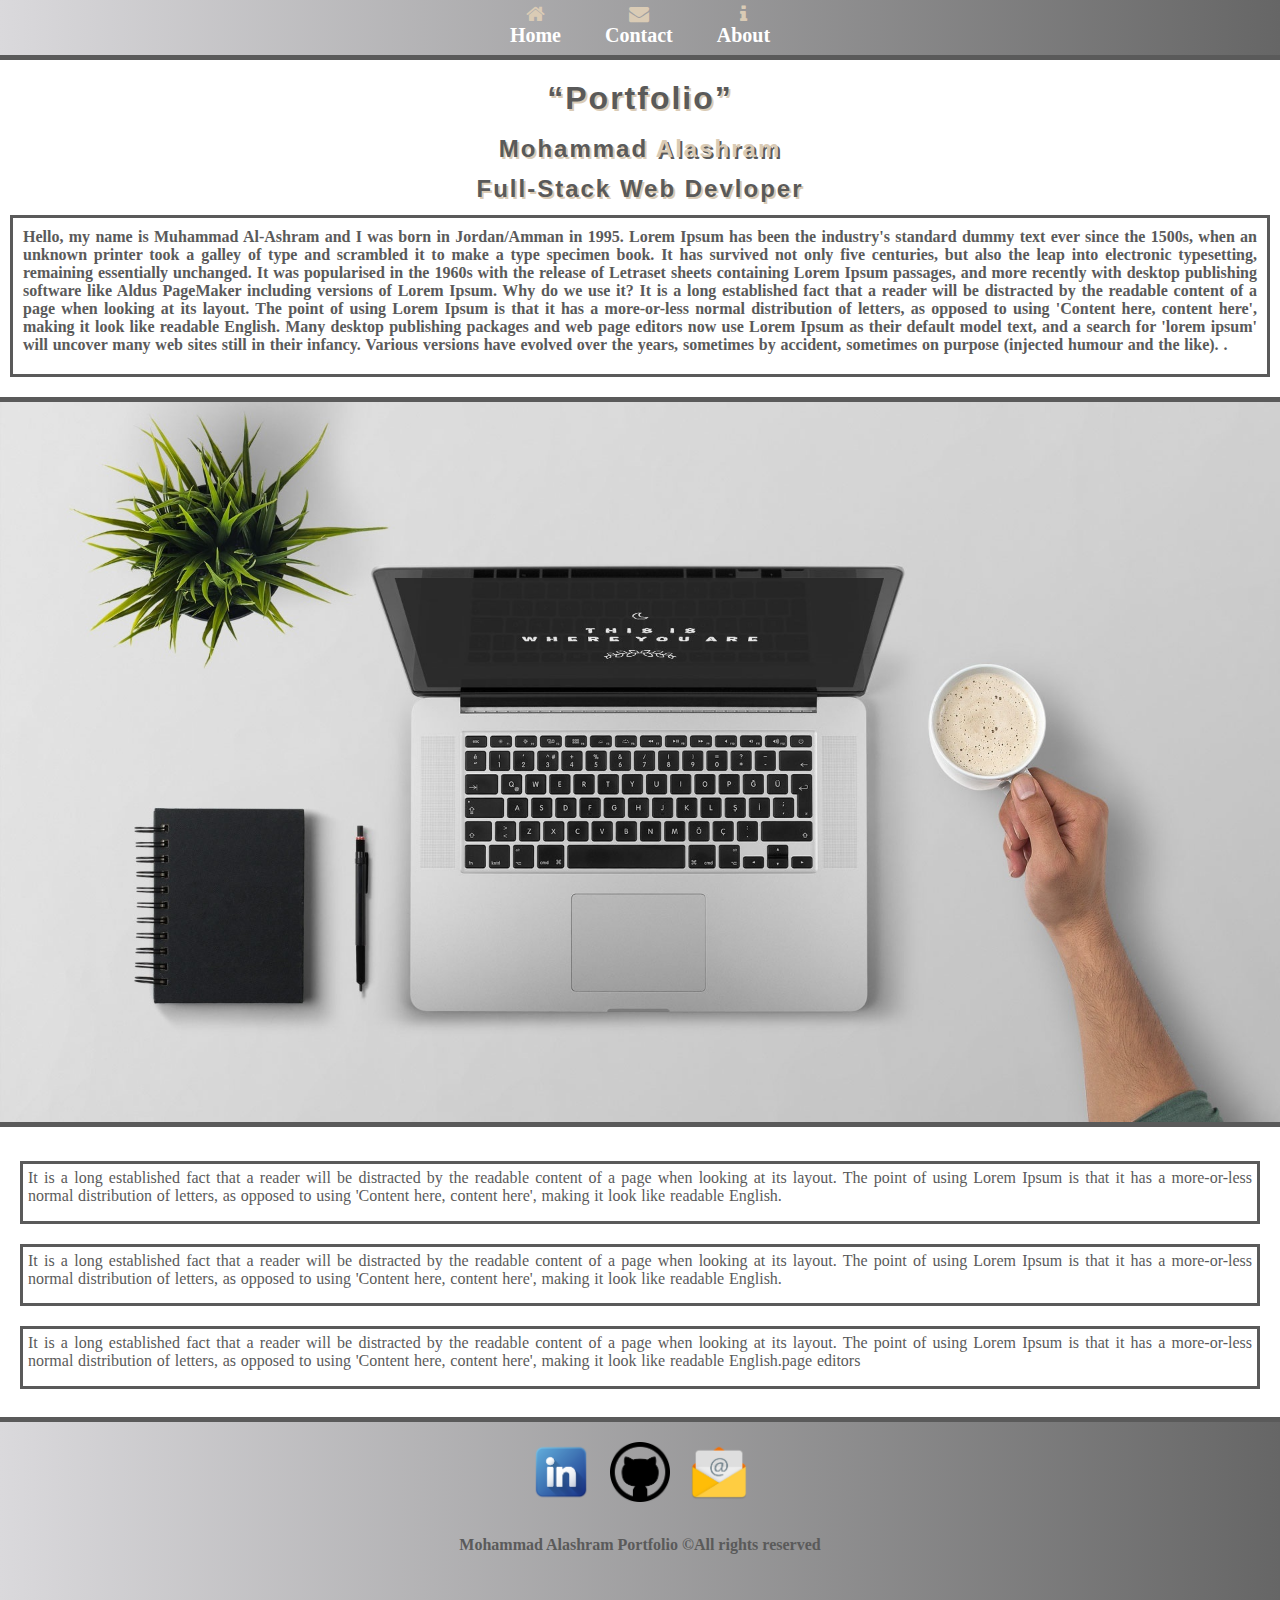
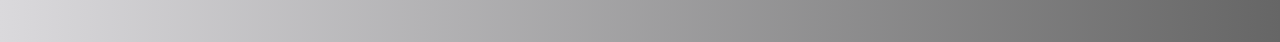
<file: project1-My portfolio/Code/index.html>
<!DOCTYPE html>
<html>
<html lang="en">

<head>
	<!-- Required meta tags -->
	<meta charset="utf-8">
	<meta name="viewport" content="width=device-width, initial-scale=1">

    <!-- External CSS -->
	<link rel="stylesheet" type="text/css" href="css/style.css">

    <!-- title -->
	<title>Portfolio | Mohammad Alashram</title>

	<!-- Logo -->
	<link rel="icon" type="image/png" href="images/logo.png">

    <!-- CEO -->
    <meta property="og:title" content="Portfolio | Mohammad Alashram">
    <meta property="og:locale" content="en_US">
	<meta name="description" content="Full-stack web developer, Back-end Developer, Front-end Developer">
	<meta property="og:description" content="Full-stack web developer,Back-end Developer, Front-end Developer">
	<meta name="keywords" content="HTML, CSS, JavaScript, Bootstrap, Ubuntu, linux, Web Developer,">
	<meta name="author" content="Mohammad Alashram">
	<meta http-equiv="refresh" content="30">

	<!-- Add icon library -->
	<link rel="stylesheet" href="http://cdnjs.cloudflare.com/ajax/libs/font-awesome/4.4.0/css/font-awesome.min.css">

	<!-- Add Font library -->
	<link href="dauphin/Dauphin.ttf" rel="stylesheet" type="text/css"/>
</head>

<!--////////////////////////////////////////--Start Body--//////////////////////////////////////// -->
<body>

<!-- navbar start -->
<div>
	<nav class="NavHeader">
		<ul id="first-ul-navbar">
			<a href="index.html"><i class="fa fa-home"></i>Home</a>
			<a href="contact.html"><i class="fa fa-envelope"></i>Contact</a>
			<a href="about.html"><i class="fa fa-info"></i>About</a>
		</ul>
	</nav>
</div>
<!-- navbar end -->

<!-- header start -->
<div id="h1-title">
	<h1><span>&#8220;</span>Portfolio<span>&#8221;</span></h1>
	<h2>Mohammad <span id="familyname">Alashram</span></h2>
	<h2>Full-Stack Web Devloper</h2>
	<h4>Hello, my name is Muhammad Al-Ashram and I was born in Jordan/Amman in 1995. Lorem Ipsum has been the industry's standard dummy text ever since the 1500s, when an unknown printer took a galley of type and scrambled it to make a type specimen book. It has survived not only five centuries, but also the leap into electronic typesetting, remaining essentially unchanged. It was popularised in the 1960s with the release of Letraset sheets containing Lorem Ipsum passages, and more recently with desktop publishing software like Aldus PageMaker including versions of Lorem Ipsum.
	Why do we use it?
	It is a long established fact that a reader will be distracted by the readable content of a page when looking at its layout. The point of using Lorem Ipsum is that it has a more-or-less normal distribution of letters, as opposed to using 'Content here, content here', making it look like readable English. Many desktop publishing packages and web page editors now use Lorem Ipsum as their default model text, and a search for 'lorem ipsum' will uncover many web sites still in their infancy. Various versions have evolved over the years, sometimes by accident, sometimes on purpose (injected humour and the like).
	.</h4>
</div>
<!-- header end -->


<!-- article start -->
<div>
<img id="img-laptop" src="images/laptop.jpg" alt="laptop image">
</div>
<div class="article123">
	<article class="art1">
		It is a long established fact that a reader will be distracted by the readable content of a page when looking at its layout. The point of using Lorem Ipsum is that it has a more-or-less normal distribution of letters, as opposed to using 'Content here, content here', making it look like readable English.
	</article>
	<article class="art2">
		It is a long established fact that a reader will be distracted by the readable content of a page when looking at its layout. The point of using Lorem Ipsum is that it has a more-or-less normal distribution of letters, as opposed to using 'Content here, content here', making it look like readable English.
	</article>
	<article class="art3">
		It is a long established fact that a reader will be distracted by the readable content of a page when looking at its layout. The point of using Lorem Ipsum is that it has a more-or-less normal distribution of letters, as opposed to using 'Content here, content here', making it look like readable English.page editors 
	</article>
</div>
<!-- article end -->

<!-- footer start -->
<footer>
	<div class="mymedia">
		<a id="icons" href="https://www.linkedin.com/in/mohammad-alashram/"><img src="images/linkedin.png"></a>
		<a id="icons" href="https://github.com/MohammadAlashram"><img src="images/github.png"></a>
		<a id="icons" href="mailto:mohammad.alashram.ma@gmail.com"><img src="images/gmail.png"></a>
	</div>
	<p id="copyright">Mohammad Alashram Portfolio &copy;All rights reserved</p>
</footer>
<!-- footer end -->


    <!-- Optional JavaScript -->
    <!-- jQuery first, then Popper.js, then Bootstrap JS -->
    <script src="https://code.jquery.com/jquery-3.5.1.slim.min.js" integrity="sha384-DfXdz2htPH0lsSSs5nCTpuj/zy4C+OGpamoFVy38MVBnE+IbbVYUew+OrCXaRkfj" crossorigin="anonymous"></script>
    <script src="https://cdn.jsdelivr.net/npm/popper.js@1.16.1/dist/umd/popper.min.js" integrity="sha384-9/reFTGAW83EW2RDu2S0VKaIzap3H66lZH81PoYlFhbGU+6BZp6G7niu735Sk7lN" crossorigin="anonymous"></script>
    <script src="https://stackpath.bootstrapcdn.com/bootstrap/4.5.2/js/bootstrap.min.js" integrity="sha384-B4gt1jrGC7Jh4AgTPSdUtOBvfO8shuf57BaghqFfPlYxofvL8/KUEfYiJOMMV+rV" crossorigin="anonymous"></script>
</body>

<!--////////////////////////////////////////--End Body--//////////////////////////////////////// -->

</html>
</file>
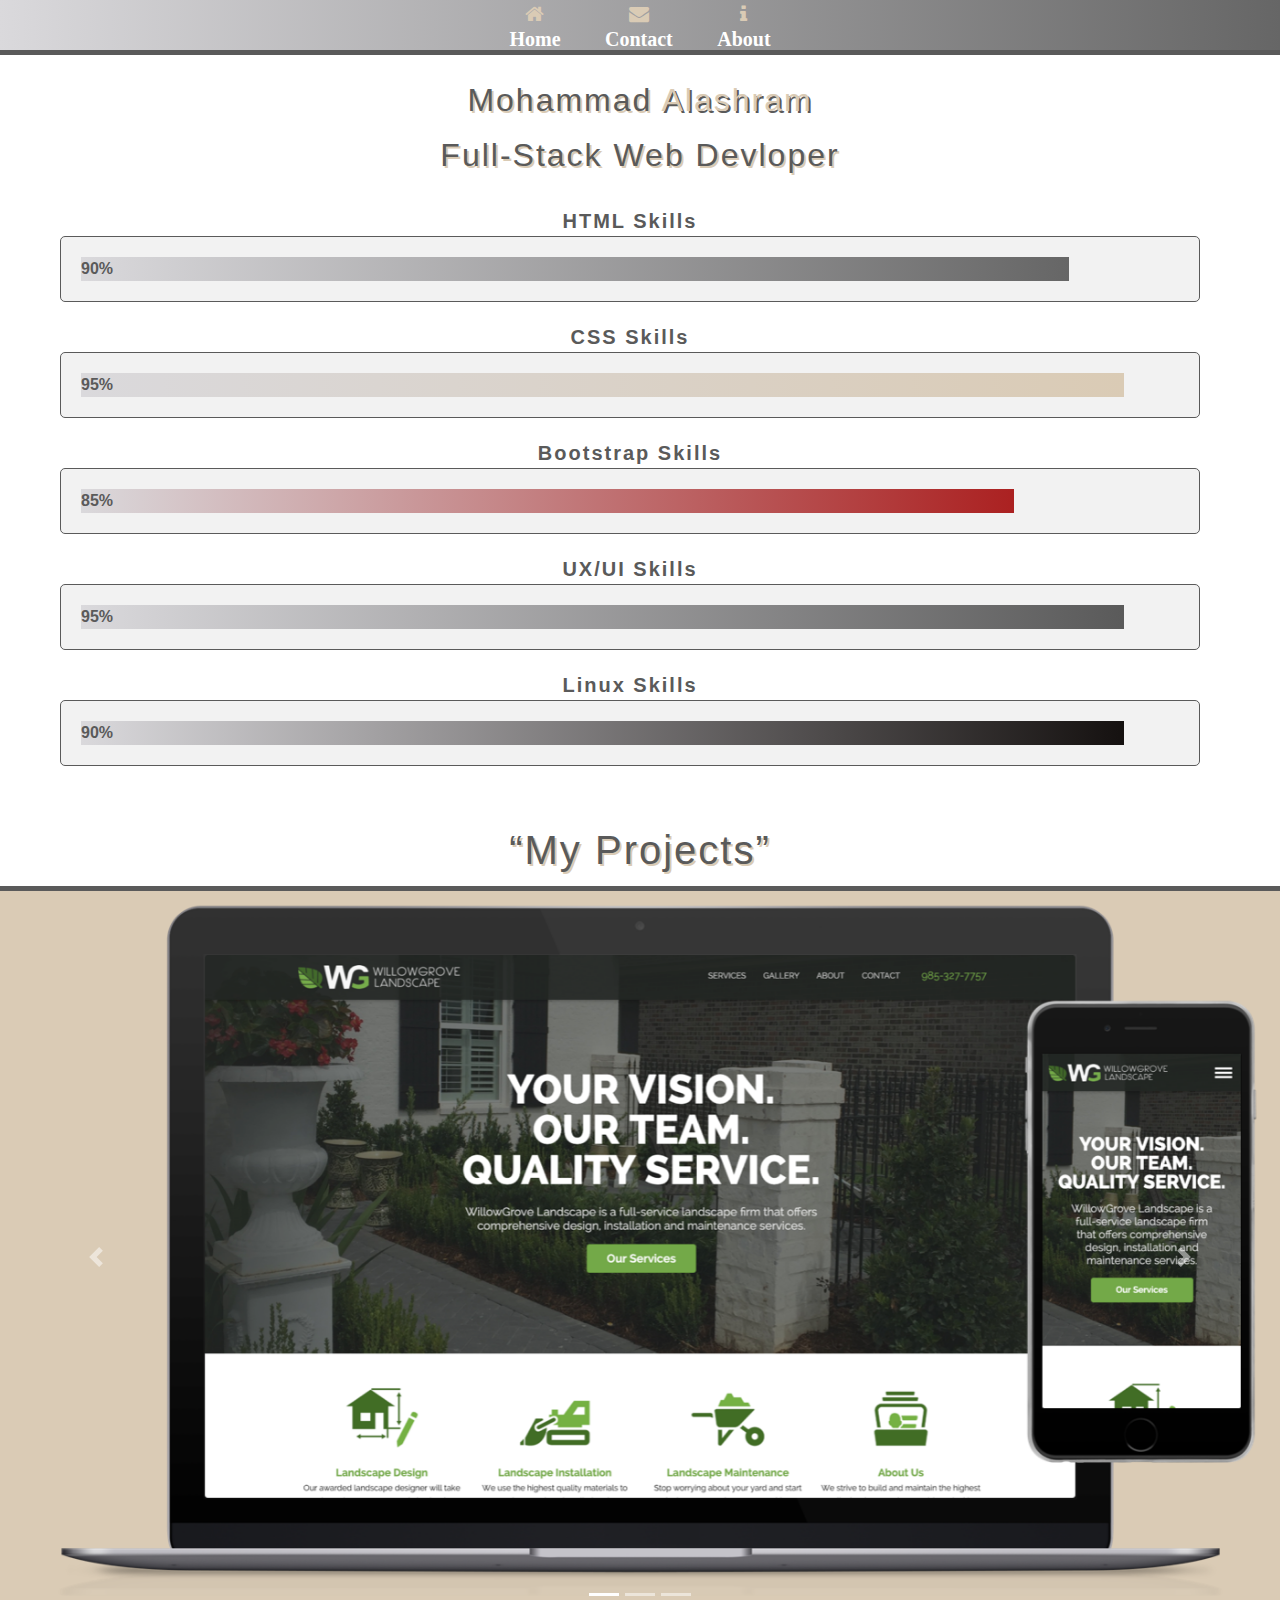
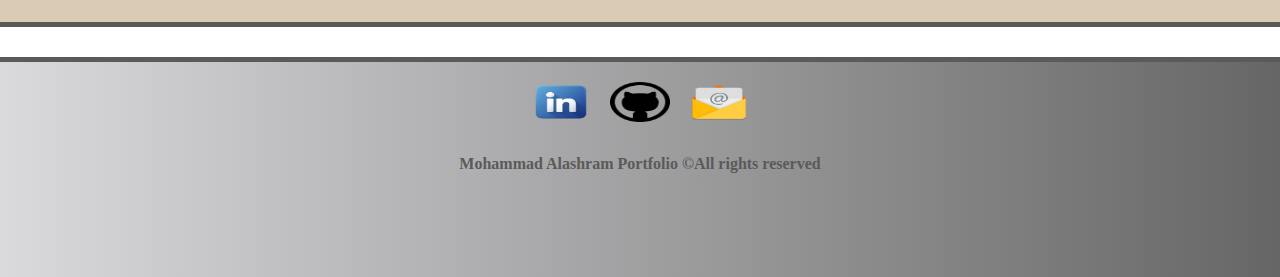
<file: project1-My portfolio/Code/about.html>
<!DOCTYPE html>
<html>
<html lang="en">

<head>
	<!-- Required meta tags -->
	<meta charset="utf-8">
	<meta name="viewport" content="width=device-width, initial-scale=1">

    <!-- Bootstrap CSS -->
    <link rel="stylesheet" type="text/css" href="css/bootstrap.css">

    <!-- External CSS -->
	<link rel="stylesheet" type="text/css" href="css/style.css">

    <!-- title -->
	<title>Portfolio | Mohammad Alashram</title>

	<!-- Logo -->
	<link rel="icon" type="image/png" href="images/logo.png">

    <!-- CEO -->
    <meta property="og:title" content="Portfolio | Mohammad Alashram">
    <meta property="og:locale" content="en_US">
	<meta name="description" content="Full-stack web developer, Back-end Developer, Front-end Developer">
	<meta property="og:description" content="Full-stack web developer,Back-end Developer, Front-end Developer">
	<meta name="keywords" content="HTML, CSS, JavaScript, Bootstrap, Ubuntu, linux, Web Developer,">
	<meta name="author" content="Mohammad Alashram">
	<meta http-equiv="refresh" content="30">

	<!-- Add icon library -->
	<link rel="stylesheet" href="http://cdnjs.cloudflare.com/ajax/libs/font-awesome/4.4.0/css/font-awesome.min.css">

	<!-- Add Font library -->
	<link href="dauphin/Dauphin.ttf" rel="stylesheet" type="text/css"/>
</head>

<!--////////////////////////////////////////--Start Body--//////////////////////////////////////// -->
<body>

<!-- navbar start -->
<div>
	<nav class="NavHeader1">
		<ul id="first-ul-navbar1">
			<a href="index.html"><i class="fa fa-home"></i>Home</a>
			<a href="contact.html"><i class="fa fa-envelope"></i>Contact</a>
			<a href="about.html"><i class="fa fa-info"></i>About</a>
		</ul>
	</nav>
</div>
<!-- navbar end -->

<!-- header start -->
<div id="h1-title1">
	<h1><span>&#8220;</span>Portfolio<span>&#8221;</span></h1>
	<h2>Mohammad <span id="familyname1">Alashram</span></h2>
	<h2>Full-Stack Web Devloper</h2>
</div>



<!---------------------------------- skillsbar start ---------------------------------->
<div class="skillsbar">
<p>HTML Skills</p>
<div class="containerabout">
  <div class="html">90%</div>
</div>

<p>CSS Skills</p>
<div class="containerabout">
  <div class="css">95%</div>
</div>

<p>Bootstrap Skills</p>
<div class="containerabout">
  <div class="bootstrap">85%</div>
</div>

<p>UX/UI Skills</p>
<div class="containerabout">
  <div class="uxui">95%</div>
</div>

<p>Linux Skills</p>
<div class="containerabout">
  <div class="linux">90%</div>
</div>
</div>

<!-- header start -->
<div id="h1-title2">
	<h1><span>&#8220;</span>My Projects<span>&#8221;</span></h1>
</div>
<!---------------------------------- skillsbar end ---------------------------------->

<!---------------------------------- Bootstrap images ---------------------------------->

<div id="carouselExampleIndicators" class="carousel slide" data-ride="carousel">
  <ol class="carousel-indicators">
    <li data-target="#carouselExampleIndicators" data-slide-to="0" class="active"></li>
    <li data-target="#carouselExampleIndicators" data-slide-to="1"></li>
    <li data-target="#carouselExampleIndicators" data-slide-to="2"></li>
  </ol>
  <div class="carousel-inner">
    <div class="carousel-item active">
      <img src="images/website.png" class="d-block w-100" alt="website projects">
    </div>
    <div class="carousel-item">
      <img src="images/website2.png" class="d-block w-100" alt="website projects">
    </div>
    <div class="carousel-item">
      <img src="images/website3.png" class="d-block w-100" alt="website projects">
    </div>
  </div>
  <a class="carousel-control-prev" href="#carouselExampleIndicators" role="button" data-slide="prev">
    <span class="carousel-control-prev-icon" aria-hidden="true"></span>
    <span class="sr-only">Previous</span>
  </a>
  <a class="carousel-control-next" href="#carouselExampleIndicators" role="button" data-slide="next">
    <span class="carousel-control-next-icon" aria-hidden="true"></span>
    <span class="sr-only">Next</span>
  </a>
</div>

<!---------------------------------- Bootstrap end ---------------------------------->

<!-- footer start -->
<footer>
	<div class="mymedia">
		<a id="icons" href="https://www.linkedin.com/in/mohammad-alashram/"><img src="images/linkedin.png" alt="linkedin"></a>
		<a id="icons" href="https://github.com/MohammadAlashram"><img src="images/github.png" alt="github"></a>
		<a id="icons" href="mailto:mohammad.alashram.ma@gmail.com"><img src="images/gmail.png" alt="gmail"></a>
	</div>
	<p id="copyright">Mohammad Alashram Portfolio &copy;All rights reserved</p>
</footer>
<!-- footer end -->


    <!-- Optional JavaScript -->
    <!-- jQuery first, then Popper.js, then Bootstrap JS -->
    <script src="https://code.jquery.com/jquery-3.5.1.slim.min.js" integrity="sha384-DfXdz2htPH0lsSSs5nCTpuj/zy4C+OGpamoFVy38MVBnE+IbbVYUew+OrCXaRkfj" crossorigin="anonymous"></script>
    <script src="https://cdn.jsdelivr.net/npm/popper.js@1.16.1/dist/umd/popper.min.js" integrity="sha384-9/reFTGAW83EW2RDu2S0VKaIzap3H66lZH81PoYlFhbGU+6BZp6G7niu735Sk7lN" crossorigin="anonymous"></script>
    <script src="https://stackpath.bootstrapcdn.com/bootstrap/4.5.2/js/bootstrap.min.js" integrity="sha384-B4gt1jrGC7Jh4AgTPSdUtOBvfO8shuf57BaghqFfPlYxofvL8/KUEfYiJOMMV+rV" crossorigin="anonymous"></script>
</body>

<!--////////////////////////////////////////--End Body--//////////////////////////////////////// -->

</html>
</file>
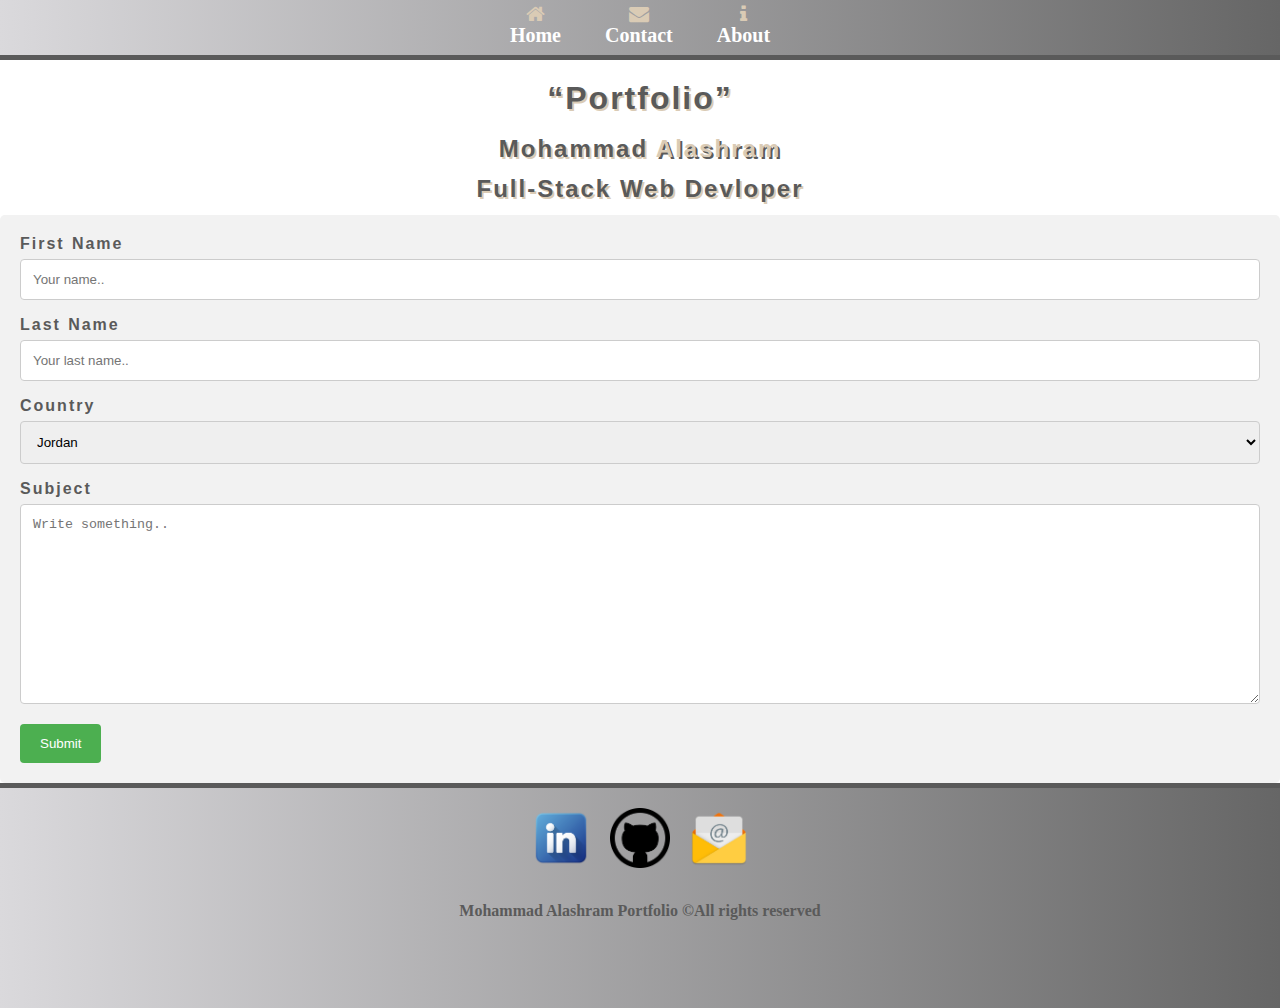
<file: project1-My portfolio/Code/contact.html>
<!DOCTYPE html>
<html>
<html lang="en">

<head>
	<!-- Required meta tags -->
	<meta charset="utf-8">
	<meta name="viewport" content="width=device-width, initial-scale=1">

    <!-- External CSS -->
	<link rel="stylesheet" type="text/css" href="css/style.css">

    <!-- title -->
	<title>Contact | Mohammad Alashram</title>

	<!-- Logo -->
	<link rel="icon" type="image/png" href="images/logo.png">

    <!-- CEO -->
    <meta property="og:title" content="Contact | Mohammad Alashram">
    <meta property="og:locale" content="en_US">
	<meta name="description" content="Full-stack web developer, Back-end Developer, Front-end Developer">
	<meta property="og:description" content="Full-stack web developer,Back-end Developer, Front-end Developer">
	<meta name="keywords" content="HTML, CSS, JavaScript, Bootstrap, Ubuntu, linux, Web Developer,">
	<meta name="author" content="Mohammad Alashram">
	<meta http-equiv="refresh" content="30">

	<!-- Add icon library -->
	<link rel="stylesheet" href="http://cdnjs.cloudflare.com/ajax/libs/font-awesome/4.4.0/css/font-awesome.min.css">

	<!-- Add Font library -->
	<link href="dauphin/Dauphin.ttf" rel="stylesheet" type="text/css"/>
</head>

<!--////////////////////////////////////////--Start Body--//////////////////////////////////////// -->
<body>

<!-- navbar start -->
<div>
	<nav class="NavHeader">
		<ul id="first-ul-navbar">
			<a href="index.html"><i class="fa fa-home"></i>Home</a>
			<a href="contact.html"><i class="fa fa-envelope"></i>Contact</a>
			<a href="about.html"><i class="fa fa-info"></i>About</a>
		</ul>
	</nav>
</div>
<!-- navbar end -->

<!-- header start -->
<div id="h1-title">
	<h1><span>&#8220;</span>Portfolio<span>&#8221;</span></h1>
	<h2>Mohammad <span id="familyname">Alashram</span></h2>
	<h2>Full-Stack Web Devloper</h2>
</div>


<!--Contact form start-->
<div class="container">
  <form action="contact.html">

    <label for="fname">First Name</label>
    <input type="text" id="fname" name="firstname" placeholder="Your name..">

    <label for="lname">Last Name</label>
    <input type="text" id="lname" name="lastname" placeholder="Your last name..">

    <label for="country">Country</label>
    <select id="country" name="country">
      <option value="Jordan">Jordan</option>
    </select>

    <label for="subject">Subject</label>
    <textarea id="subject" name="subject" placeholder="Write something.." style="height:200px"></textarea>

    <input type="submit" value="Submit">

  </form>
</div>
<!--Contact form end-->

<!-- footer start -->
<footer>
	<div class="mymedia">
		<a id="icons" href="https://www.linkedin.com/in/mohammad-alashram/"><img src="images/linkedin.png"></a>
		<a id="icons" href="https://github.com/MohammadAlashram"><img src="images/github.png"></a>
		<a id="icons" href="mailto:mohammad.alashram.ma@gmail.com"><img src="images/gmail.png"></a>
	</div>
	<p id="copyright">Mohammad Alashram Portfolio &copy;All rights reserved</p>
</footer>
<!-- footer end -->


    <!-- Optional JavaScript -->
    <!-- jQuery first, then Popper.js, then Bootstrap JS -->
    <script src="https://code.jquery.com/jquery-3.5.1.slim.min.js" integrity="sha384-DfXdz2htPH0lsSSs5nCTpuj/zy4C+OGpamoFVy38MVBnE+IbbVYUew+OrCXaRkfj" crossorigin="anonymous"></script>
    <script src="https://cdn.jsdelivr.net/npm/popper.js@1.16.1/dist/umd/popper.min.js" integrity="sha384-9/reFTGAW83EW2RDu2S0VKaIzap3H66lZH81PoYlFhbGU+6BZp6G7niu735Sk7lN" crossorigin="anonymous"></script>
    <script src="https://stackpath.bootstrapcdn.com/bootstrap/4.5.2/js/bootstrap.min.js" integrity="sha384-B4gt1jrGC7Jh4AgTPSdUtOBvfO8shuf57BaghqFfPlYxofvL8/KUEfYiJOMMV+rV" crossorigin="anonymous"></script>
</body>
<!--////////////////////////////////////////--End Body--//////////////////////////////////////// -->

</html>
</file>
<file: project1-My portfolio/Code/css/style.css>
body {
	margin: 0;
}

.NavHeader {
	word-spacing: 40px;
	text-align: center;
	position: fixed;
	background-color: #88D2F2;
	width: 100%;
	height: 55px;
  background-image: linear-gradient(to right, #DAD9DC , #666666);
  border-bottom: 5px solid #5A5A5A;

}

#first-ul-navbar {
	padding: 0;
	margin: 0;
	height: 55px;
  width: 100%;
}

.NavHeader a, i {
	color: white;
	text-decoration: none;
	font-family: Dauphin;
  font-weight: bold;
  font-size: 20px;
  display: inline-grid;
  max-height: 55px;
  padding-top: 2px;
}

.NavHeader i {
  color: #DACBB5;
}

.NavHeader a:hover {
	background-color: #5A5A5A;
	height: 48px;
  width: 90px;
  border-radius: 5px;
  border-style: double;
}

.clear {
	clear: both;
}

#h1-title {
	margin: 0;
	text-align: center;
}

#h1-title h4:hover {
  background-color: #DACBB5;
}

#h1-title h1 {
	margin: 0;
	padding-top: 80px;
  height: 55px;
  width: 100%;
  font-family: Impact, Charcoal, sans-serif;
  color: #5A5A5A;
  letter-spacing: 2px;
  text-shadow: 2px 2px #DACBB5;
}

#h1-title h2 {
  margin: 0;
  height: 40px;
  color: #5A5A5A;
  font-family: Impact, Charcoal, sans-serif;
  letter-spacing: 2px;
  text-shadow: 2px 2px #DACBB5;
}

#familyname {
  color: #DACBB5;
  text-shadow: 2px 2px #5A5A5A;
}

#h1-title h4 {
  text-align: justify;
  padding-right: 10px;
  padding-left: 10px;
  padding-bottom: 20px;
  margin: 0px 10px 20px 10px;
  border: 3px solid #5A5A5A;
  padding-top: 10px;
  word-spacing: 0.05em;
  font-family: DauphinPlain;
  color: #5A5A5A;

}

#img-laptop {
  width: 100%;
  height: 100%;
  height: auto;
  margin: 0px;
  padding: 0px;
  border-top: 5px solid #5A5A5A;
  border-bottom: 5px solid #5A5A5A;
}


#icons img {
  width: 60px;
  height: 60px;
  padding-top: 20px;
}

#icons img:hover {
  height: 100px;
  width: 100px;
  border-radius: 5px;
  background-color: #DACBB5;
}

footer {
  text-align: center;
  word-spacing: 15px;
  background-image: linear-gradient(to right, #DAD9DC , #666666);
  height: 220px;
  border-top: 5px solid #5A5A5A;

}

#copyright {
  margin: 0;
  padding-top: 30px;
  font-size: 24px;
  word-spacing: 0px;
  font-size: 16px;
  font-family: DauphinPlain;
  font-weight: bold;
  color: #5A5A5A;
}

.article123 {
  text-align: justify;
  display: grid;
  grid-gap:20px;
  grid-template-rows: 32% 32% 32%;
  box-shadow: 3px solid #5A5A5A;
  padding: 20px;
  margin-top: 10px;
  margin-bottom: 40px;
  word-spacing: 0.05em;
  font-family: DauphinPlain;
  color: #5A5A5A;
}

.art1 {
  border: 3px solid #5A5A5A;
  padding: 5px;

}

.art2 {
  border: 3px solid #5A5A5A;
  padding: 5px;

}

.art3 {
  border: 3px solid #5A5A5A;
  padding: 5px;

}

.art1:hover {
background-color: #DACBB5;
font-weight: bold;
}

.art2:hover {
background-color: #DACBB5;
font-weight: bold;
}

.art3:hover {
background-color: #DACBB5;
font-weight: bold;
}

/*---------------------------------------page contact---------------------------------------*/

input[type=text], select, textarea {
  width: 100%; 
  padding: 12px; 
  border: 1px solid #ccc; 
  border-radius: 4px; 
  box-sizing: border-box; 
  margin-top: 6px; 
  margin-bottom: 16px; 
  resize: vertical 
}

input[type=submit] {
  background-color: #4CAF50;
  color: white;
  padding: 12px 20px;
  border: none;
  border-radius: 4px;
  cursor: pointer;
}

input[type=submit]:hover {
  background-color: #45a049;
}

.container {
  border-radius: 5px;
  background-color: #f2f2f2;
  padding: 20px;
}

.container label {
  font-weight: bold;
  color: #5A5A5A;
  font-family: Impact, Charcoal, sans-serif;
  word-spacing: 0.05em;
  letter-spacing: 2px;
}

/*---------------------------------------page about---------------------------------------*/

.containerabout {
  border-radius: 5px;
  background-color: #f2f2f2;
  padding: 20px;
  border: 1px solid #5A5A5A;
}

.skillsbar {
  margin: 0px;
  padding: 20px 80px 40px 60px;
}

.skillsbar p {
  font-weight: bold;
  font-size: 20px;
  color: #5A5A5A;
  font-family: Impact, Charcoal, sans-serif;
  letter-spacing: 2px;
  text-align: center;
  margin-top: 1em;
  margin-bottom: 0;
  width: 100%;
}

.html {
  width: 90%; 
  background-image: linear-gradient(to right, #DAD9DC , #666666);
  font-weight: bold;
  color: #5A5A5A;
}

.css {
  width: 95%; 
  background-image: linear-gradient(to right, #DAD9DC , #DACBB5);
  font-weight: bold;
  color: #5A5A5A;
}

.bootstrap {
  width: 85%; 
  background-image: linear-gradient(to right, #DAD9DC , #AB2121);
  font-weight: bold;
  color: #5A5A5A;
}

.uxui {
  width: 95%; 
  background-image: linear-gradient(to right, #DAD9DC , #5A5A5A);
  font-weight: bold;
  color: #5A5A5A;
}

.linux {
  width: 95%; 
  background-image: linear-gradient(to right, #DAD9DC , #151110);
  font-weight: bold;
  color: #5A5A5A;
}

.skillsbar p:hover {
  background-color: #DACBB5;
  width: 100%;
  text-align: center;
}
/*---------------------------------------page about---------------------------------------*/

.NavHeader1 {
  word-spacing: 40px;
  text-align: center;
  background-color: #88D2F2;
  width: 100%;
  height: 55px;
  background-image: linear-gradient(to right, #DAD9DC , #666666);
  border-bottom: 5px solid #5A5A5A;
  position: absolute;
}

#first-ul-navbar1 {
  padding: 0;
  margin: 0;
  height: 55px;
  width: 100%;
}

.NavHeader1 a, i {
  color: white;
  text-decoration: none;
  font-family: Dauphin;
  font-weight: bold;
  font-size: 20px;
  display: inline-grid;
  max-height: 55px;
  padding-top: 2px;
}

.NavHeader1 i {
  color: #DACBB5;
}

.NavHeader1 a:hover {
  background-color: #5A5A5A;
  height: 48px;
  width: 90px;
  border-radius: 5px;
  border-style: double;
}

.clear {
  clear: both;
}

#h1-title1 {
  margin: 0;
  text-align: center;
}

#h1-title1 h4:hover {
  background-color: #DACBB5;
}

#h1-title2 {
  margin: 0;
  text-align: center;
}

#h1-title2 h1 {
  margin: 0;
  padding-top: 20px;
  padding-bottom: 60px;
  height: 55px;
  width: 100%;
  font-family: Impact, Charcoal, sans-serif;
  color: #5A5A5A;
  letter-spacing: 2px;
  text-shadow: 2px 2px #DACBB5;
}

#h1-title1 h2 {
  margin: 0;
  height: 55px;
  padding-top: 25px;
  padding-bottom: 20px;
  color: #5A5A5A;
  font-family: Impact, Charcoal, sans-serif;
  letter-spacing: 2px;
  text-shadow: 2px 2px #DACBB5;
}

#familyname1 {
  color: #DACBB5;
  text-shadow: 2px 2px #5A5A5A;
}

#carouselExampleIndicators {
  margin-bottom: 30px;
  border-top: 5px solid #5A5A5A;
  border-bottom: 5px solid #5A5A5A;
  background-color: #DACBB5;
}
</file>
